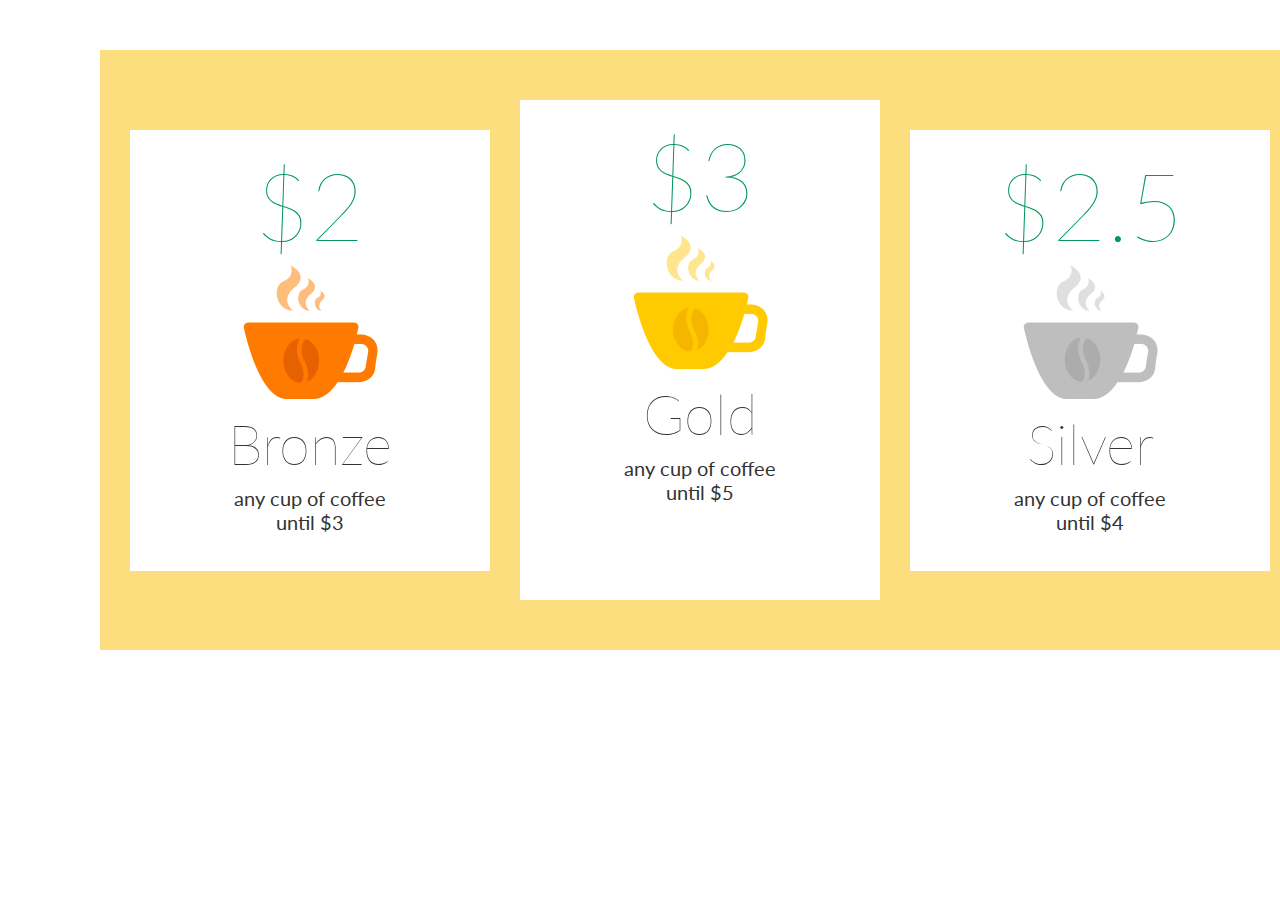
<file: index.html>
<!DOCTYPE html>
<html lang="en">

<head>
    <meta charset="UTF-8">
    <meta name="viewport" content="width=device-width, initial-scale=1.0">
    <link href="https://fonts.googleapis.com/css2?family=Lato:wght@300;700&display=swap" rel="stylesheet">
    <link rel="stylesheet" href="./style.css">
    <title>Flexbox-price</title>
</head>

<body>
    <div class="wrapper">
        <div class="item">
            <h1 class="price">$2</h1>
            <img src="./images/cap_bronze.png" alt="bronze">
            <h2 class="title-item">Bronze</h2>
            <span class="item-description">any cup of coffee
                <br>
                until $3
            </span>
        </div>
        <div class="item flex-item">
            <h1 class="price">$3</h1>
            <img src="./images/cap_gold.png" alt="gold">
            <h2 class="title-item">Gold</h2>
            <span class="item-description">any cup of coffee
                <br>
                until $5
            </span>
        </div>
        <div class="item">
            <h1 class="price">$2.5</h1>
            <img src="./images/cap_silver.png" alt="silver">
            <h2 class="title-item">Silver</h2>
            <span class="item-description">any cup of coffee
                <br>
                until $4
            </span>
        </div>
    </div>


</body>

</html>
</file>
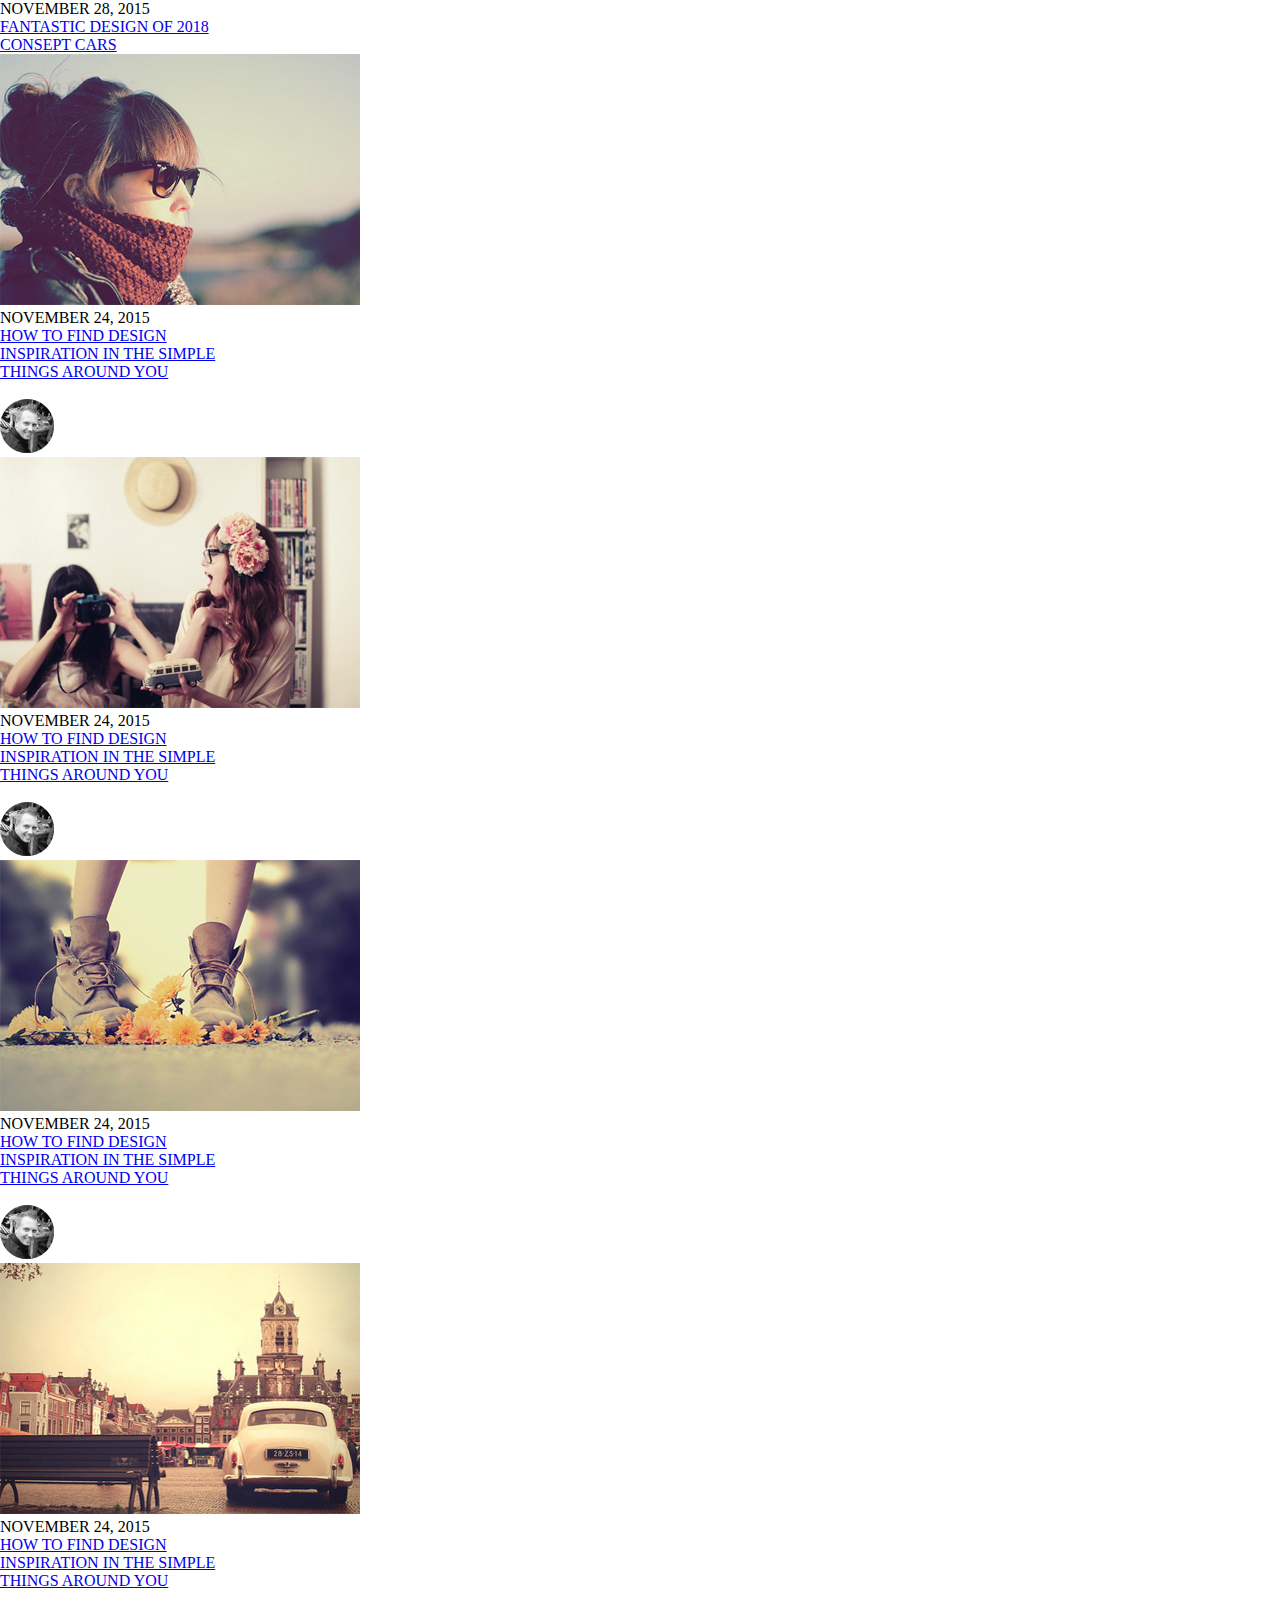
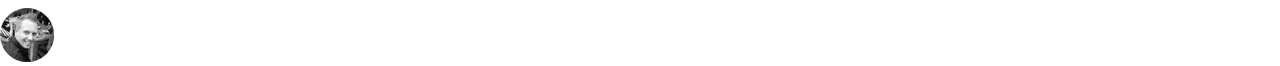
<file: index2.html>
<!DOCTYPE html>
<html lang="en">

<head>
    <meta charset="UTF-8">
    <meta name="viewport" content="width=device-width, initial-scale=1.0">
    <link href="https://cdn.jsdelivr.net/npm/bootstrap@5.0.0-beta1/dist/css/bootstrap.min.css" rel="stylesheet"
        integrity="sha384-giJF6kkoqNQ00vy+HMDP7azOuL0xtbfIcaT9wjKHr8RbDVddVHyTfAAsrekwKmP1" crossorigin="anonymous">
    <link rel="stylesheet" href="./style.css">
    <title>Flexbox</title>
</head>

<body>
    <div class="container">
        <div class="row rows">
            <div class="col-sm-8 lh-lg image-background">
                <time class="text-white">NOVEMBER 28, 2015</time>
                <section class="text-white">
                    <a href="#" class="text-decoration-none text-white">
                        FANTASTIC DESIGN OF 2018
                        <br>
                        CONSEPT CARS
                    </a>
                </section>
            </div>
            <div class="col-sm-4 lh-lg">
                <div class="card" style="width: 18rem;">
                    <img src="./images/col4.png" class="card-img-top" alt="col4">
                    <div class="card-body">
                        <p class="card-text">
                            <time>
                                NOVEMBER 24, 2015
                            </time>
                            <br>
                            <a href="#" class="text-decoration-none text-body">
                                HOW TO FIND DESIGN
                                <br>
                                INSPIRATION IN THE SIMPLE
                                <br>
                                THINGS AROUND YOU
                            </a>
                        </p>
                        <br>
                        <img src="./images/photo-col4.png" alt="photo-col4">
                    </div>
                </div>
            </div>
        </div>
        <div class="row mt-2 rows">
            <div class="col-sm-4 lh-lg">
                <div class="card" style="width: 18rem;">
                    <img src="./images/1col4.png" class="card-img-top" alt="1col4">
                    <div class="card-body">
                        <p class="card-text">
                            <time>
                                NOVEMBER 24, 2015
                            </time>
                            <br>
                            <a href="#" class="text-decoration-none text-body">
                                HOW TO FIND DESIGN
                                <br>
                                INSPIRATION IN THE SIMPLE
                                <br>
                                THINGS AROUND YOU
                            </a>
                        </p>
                        <br>
                        <img src="./images/photo-col4.png" alt="photo-col4">
                    </div>
                </div>
            </div>
            <div class="col-sm-4 lh-lg mx-3">
                <div class="card" style="width: 18rem;">
                    <img src="./images/2col4.png" class="card-img-top" alt="2col4">
                    <div class="card-body">
                        <p class="card-text">
                            <time>
                                NOVEMBER 24, 2015
                            </time>
                            <br>
                            <a href="#" class="text-decoration-none text-body">
                                HOW TO FIND DESIGN
                                <br>
                                INSPIRATION IN THE SIMPLE
                                <br>
                                THINGS AROUND YOU
                            </a>
                        </p>
                        <br>
                        <img src="./images/photo-col4.png" alt="photo-col4">
                    </div>
                </div>
            </div>
            <div class="col-sm-4 lh-lg">
                <div class="card" style="width: 18rem;">
                    <img src="./images/3col4.png" class="card-img-top" alt="3col4">
                    <div class="card-body">
                        <p class="card-text">
                            <time>
                                NOVEMBER 24, 2015
                            </time>
                            <br>
                            <a href="#" class="text-decoration-none text-body">
                                HOW TO FIND DESIGN
                                <br>
                                INSPIRATION IN THE SIMPLE
                                <br>
                                THINGS AROUND YOU
                            </a>
                        </p>
                        <br>
                        <img src="./images/photo-col4.png" alt="photo-col4">
                    </div>
                </div>
            </div>
        </div>
    </div>

</body>

</html>
</file>
<file: style.css>
* {
    margin: 0;
    padding: 0;
    box-sizing: border-box;
}

.wrapper {
    width: 1200px;
    height: 600px;
    margin: 50px 100px;
    background-color: #fdde7e;
    display: flex;
    flex-flow: row nowrap;
    justify-content: space-evenly;
    align-items: center;
    font-family: 'Lato', sans-serif;
}

.item {
    text-align: center;
    flex-basis: 360px; 
    color: #333333;
    height: 441px;
    padding: 40px;
    background-color: #ffffff;
}

.flex-item {
    height: 500px;
}

.price {
    padding-bottom: 25px;
    font-size: 94px;
    font-weight: lighter;
    color: #02995B;
    line-height: 70px;
}

.title-item {
    padding: 30px;
    font-size: 56px;
    line-height: 24px;
    font-weight: lighter;
}

.item-description {
    font-size: 20px;
    line-height: 24px;
}
</file>
